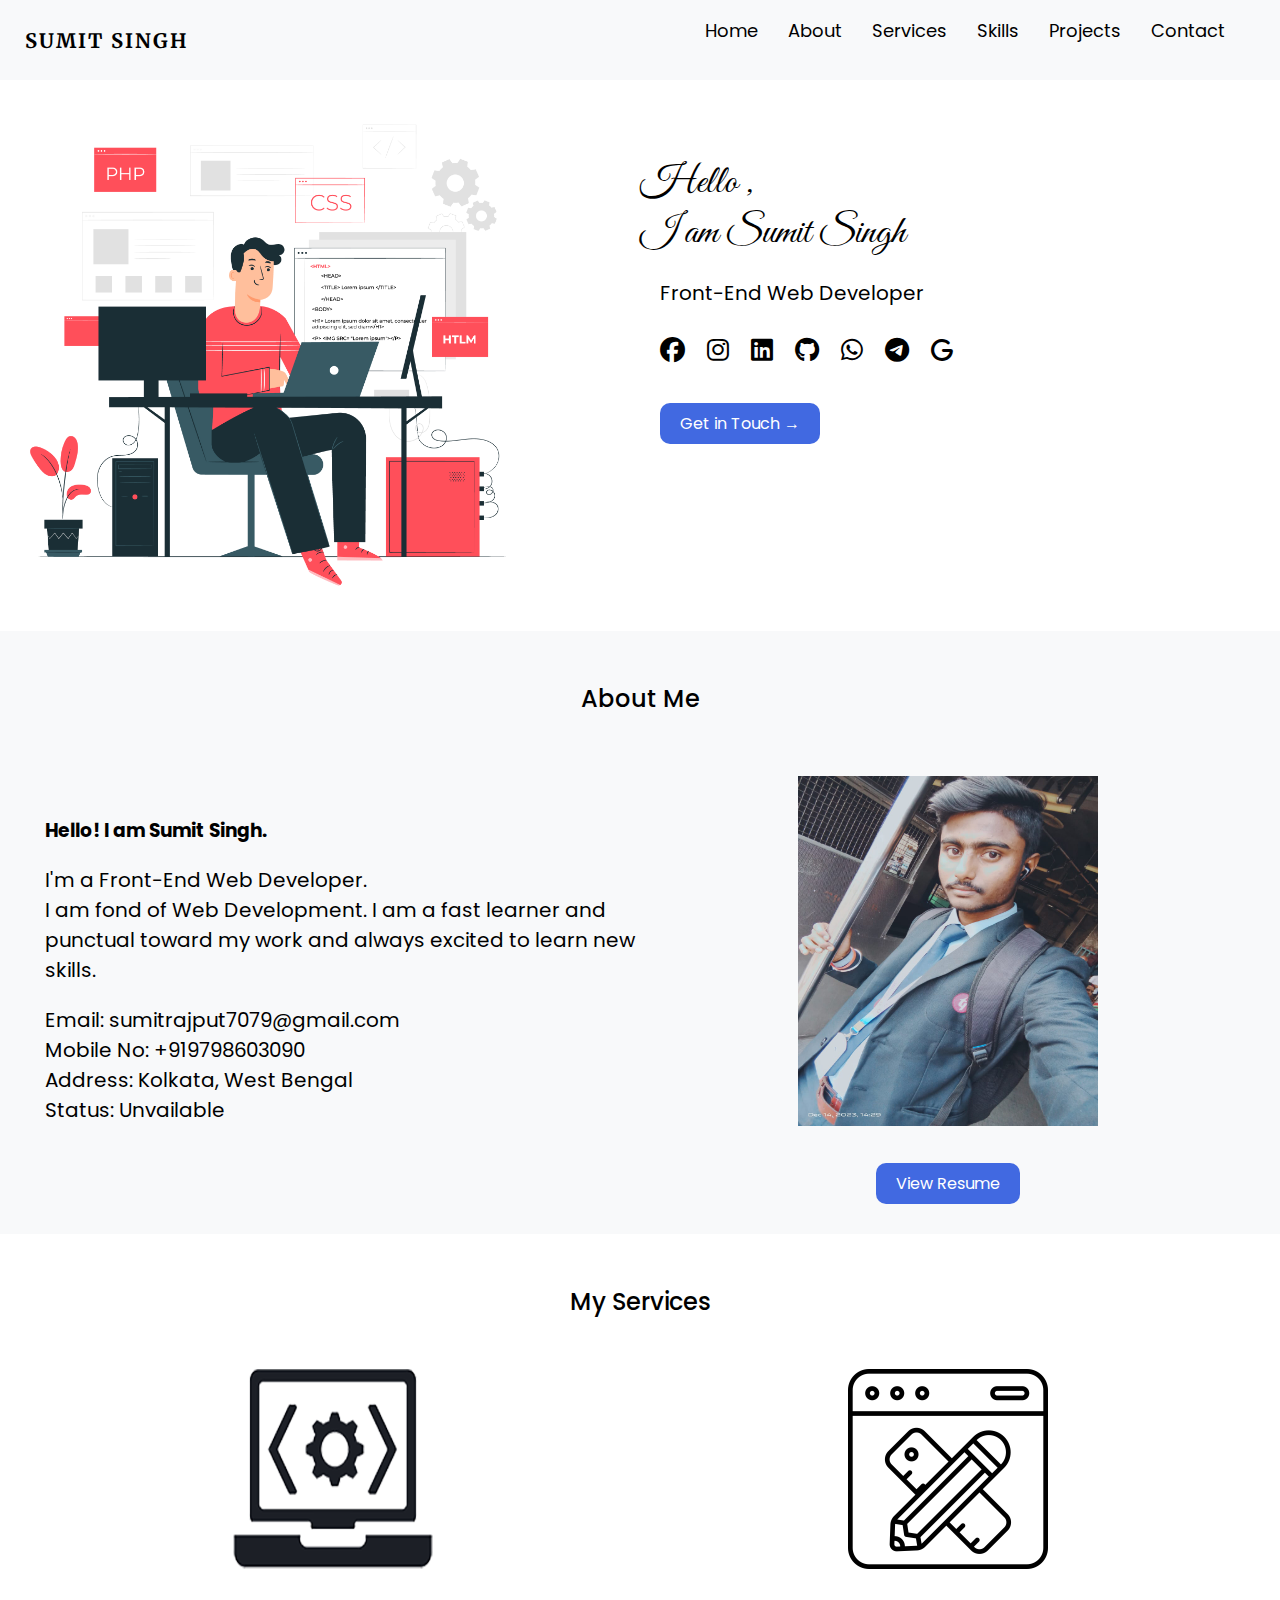
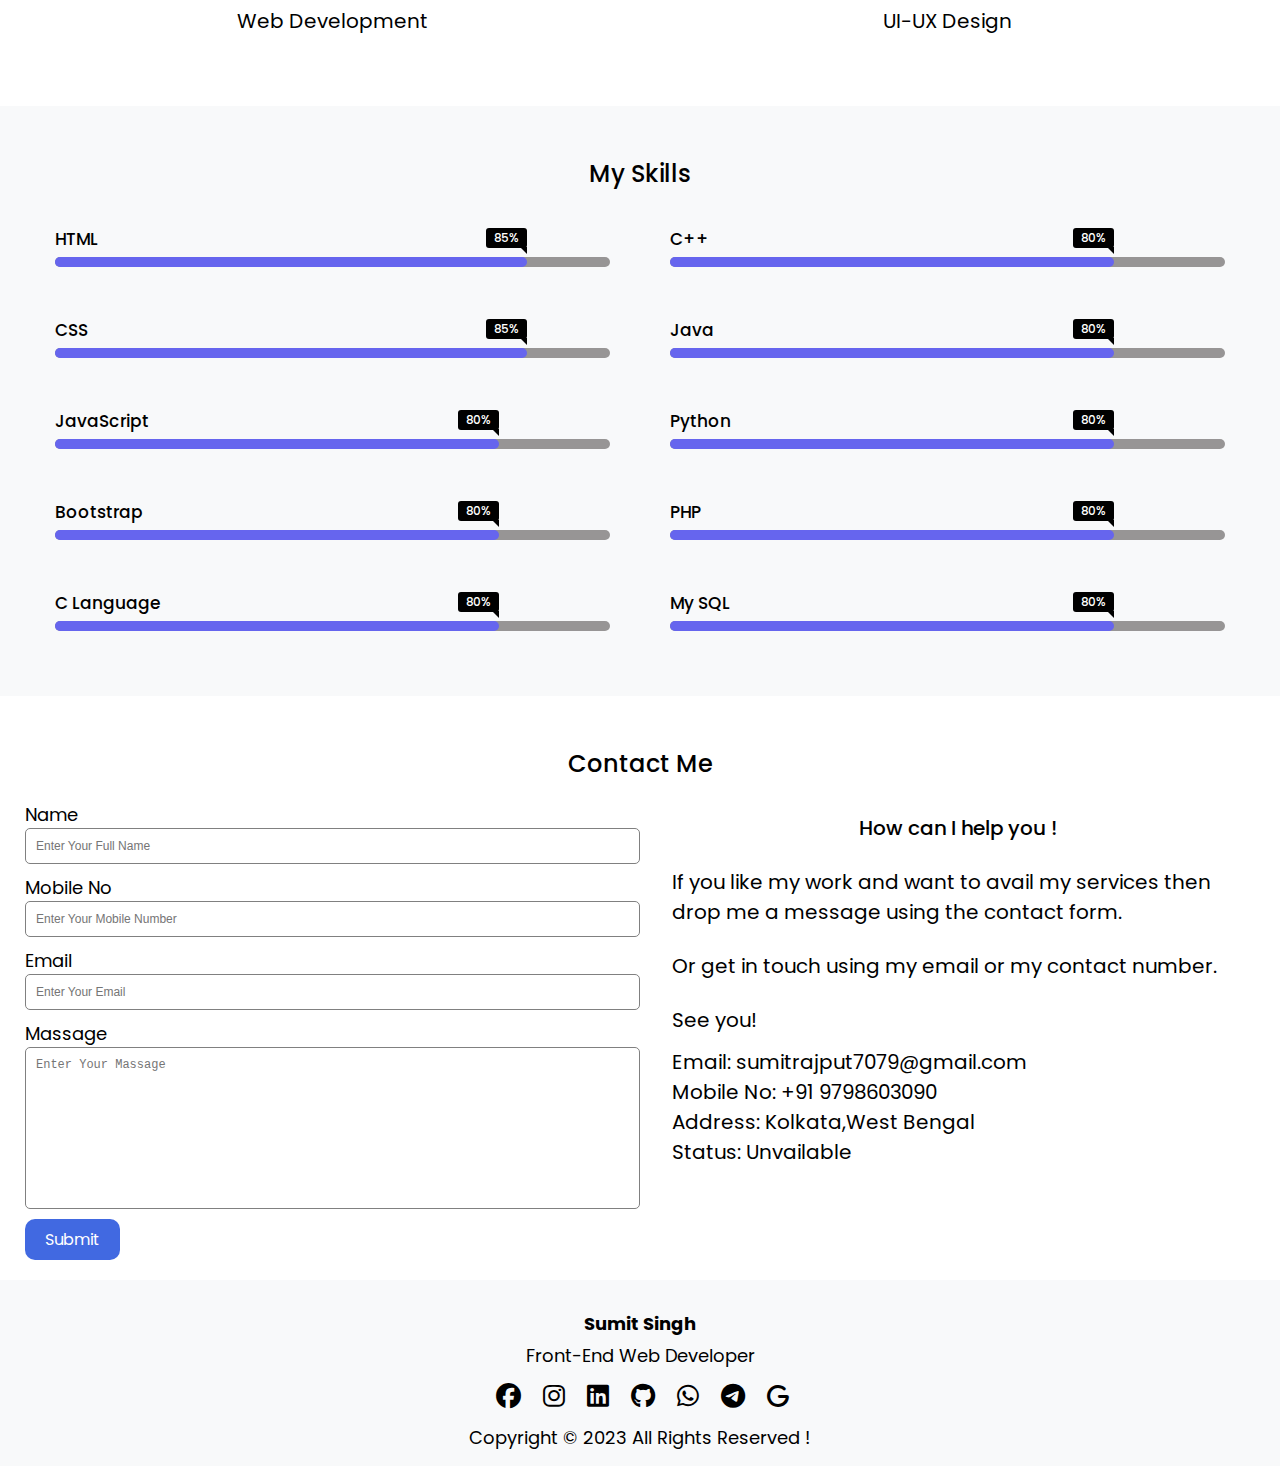
<file: index.html>
<!DOCTYPE html>
<html lang="en">

<head>
    <meta charset="UTF-8">
    <meta http-equiv="X-UA-Compatible" content="IE=edge">
    <meta name="viewport" content="width=device-width, initial-scale=1.0">
    <title>Sumit Singh</title>
    <link rel="website icon" type="jpg" href="image/Sumit.jpeg">
    <link rel="stylesheet" href="https://cdnjs.cloudflare.com/ajax/libs/font-awesome/6.3.0/css/all.min.css">
    <link rel="stylesheet" href="css/style.css">
    <link rel="stylesheet" href="css/responsive.css">
</head>

<body>
    <!-- navigation -->
    <div class="conainer">
        <div class="navbar">
            <div class="logo">
                <h2>SUMIT SINGH</h2>
            </div>
            <nav>
                <ul id="menu">
                    <li><a href="#home">Home</a></li>
                    <li><a href="#about">About</a></li>
                    <li><a href="#services">Services</a></li>
                    <li><a href="#skills">Skills</a></li>
                    <li><a href="#projects">Projects</a></li>
                    <li><a href="#contact">Contact</a></li>
                </ul>
                <div id="burger">
                    <i class="fa-solid fa-bars"></i>
                </div>
            </nav>
        </div>
    </div>
    <!-- header -->
    <div class="row" id="home">
        <div class="col-2">
            <img src="image/poster.jpg">
        </div>
        <div class="col-2">
            <h2>Hello , <br> I am Sumit Singh</h2>
            <p>Front-End Web Developer</p>
            <div class="s-icon">
                <a href="https://www.facebook.com/profile.php?id=100017611545613&mibextid=eHce3h" target="_blank"><i
                        class="fa-brands fa-facebook"></i></a>
                <a href="https://www.instagram.com/sumit_singh_rajput9798?igshid=YTQwZjQ0NmI0OA==" target="_blank"> <i
                        class="fa-brands fa-instagram"></i></a>
                <a href="https://www.linkedin.com/in/sumitsingh9798" target="_blank"><i
                        class="fa-brands fa-linkedin"></i></a>
                <a href="https://github.com/sumitsingh9798" target="_blank"><i class="fa-brands fa-github"></i></a>
                <a href="https://wa.me/9798603090" target="_blank"><i class="fa-brands fa-whatsapp"></i></a>
                <a href="https://telegram.me/smt4h" target="_blank"><i class="fa-brands fa-telegram"></i></a>
                <a href="mailto:sumitrajput7079@gmail.com"><i class="fa-solid fa-g"></i></a>
            </div>
            <div class="btn">
                <a href="#contact">Get in Touch &#8594;</a>
            </div>
        </div>
    </div>
    <!-- about -->

    <div class="about" id="about">
        <h2 class="title">About Me</h2>
        <div class="container">
            <div class="row">
                <div class="col-2">
                    <h3 style="margin-left: 20px;">Hello! I am Sumit Singh.</h3>
                    <p>I'm a Front-End Web Developer. <br> I am fond of Web Development. I am a fast learner
                        and punctual toward my work and always excited to learn new
                        skills.</p>
                    <div class="status">
                        <p>Email: <a href="mailto:sumitrajput7079@gmail.com" class="link">sumitrajput7079@gmail.com</a>
                        </p>
                        <p>Mobile No: <a href="tel:+919798603090" class="link">+919798603090</a></p>
                        <p>Address: Kolkata, West Bengal</p>
                        <p>Status: Unvailable</p>
                    </div>

                </div>
                <div style="text-align: center;" class="col-2">
                    <img src="image/Sumit.jpeg" alt="" width="320px" height="370px"
                        style=" margin: 30px auto 20px auto; ">
                    <p style="margin: 0; padding: 0;"></p>
                    <div class="btn" style="margin: 0;">
                        <a href="image/SUMIT_SINGH.pdf" target="_blank">View Resume</a>
                    </div>
                </div>

            </div>
        </div>
    </div>
    <!-- service -->
    <div class="services" id="services">
        <h2 class="title">My Services</h2>
        <div class="container">
            <div class="row">
                <div class="col-2" style="text-align: center;">
                    <img src="image/web-development.png" style="margin-top: 20px;">
                    <p style="margin-left:0">Web Development</p>
                </div>
                <div class="col-2" style="text-align: center;">
                    <img src="image/ui-ux  design.png" style="margin-top: 20px;">
                    <p style=" margin-left:0">UI-UX Design</p>
                </div>
            </div>
        </div>
    </div>
    <!-- skills -->
    <div class="skills" id="skills">
        <h2 class="title">My Skills</h2>
        <div class="container">
            <div class="row">
                <div class="col-2">
                    <div class="skills-bar">
                        <div class="bar">
                            <div class="info">
                                <span>HTML</span>
                            </div>
                            <div class="progress-line">
                                <span class="html" style="width: 85%;"></span>
                            </div>
                        </div>
                    </div>
                    <div class="skills-bar">
                        <div class="bar">
                            <div class="info">
                                <span>CSS</span>
                            </div>
                            <div class="progress-line">
                                <span class="css" style="width: 85%;"></span>
                            </div>
                        </div>
                    </div>
                    <div class="skills-bar">
                        <div class="bar">
                            <div class="info">
                                <span>JavaScript</span>
                            </div>
                            <div class="progress-line">
                                <span></span>
                            </div>
                        </div>
                    </div>
                    <div class="skills-bar">
                        <div class="bar">
                            <div class="info">
                                <span>Bootstrap</span>
                            </div>
                            <div class="progress-line">
                                <span></span>
                            </div>
                        </div>
                    </div>
                    <div class="skills-bar">
                        <div class="bar">
                            <div class="info">
                                <span>C Language</span>
                            </div>
                            <div class="progress-line">
                                <span style="width: 80%;"></span>
                            </div>
                        </div>
                    </div>
                </div>
                <div class="col-2">
                    <div class="skills-bar">
                        <div class="bar">
                            <div class="info">
                                <span>C++</span>
                            </div>
                            <div class="progress-line">
                                <span style="width: 80%;"></span>
                            </div>
                        </div>
                    </div>
                    <div class="skills-bar">
                        <div class="bar">
                            <div class="info">
                                <span>Java</span>
                            </div>
                            <div class="progress-line">
                                <span style="width: 80%;"></span>
                            </div>
                        </div>
                    </div>
                    <div class="skills-bar">
                        <div class="bar">
                            <div class="info">
                                <span>Python</span>
                            </div>
                            <div class="progress-line">
                                <span style="width: 80%;"></span>
                            </div>
                        </div>
                    </div>
                    <div class="skills-bar">
                        <div class="bar">
                            <div class="info">
                                <span>PHP</span>
                            </div>
                            <div class="progress-line">
                                <span style="width: 80%;"></span>
                            </div>
                        </div>
                    </div>
                    <div class="skills-bar">
                        <div class="bar">
                            <div class="info">
                                <span>My SQL</span>
                            </div>
                            <div class="progress-line">
                                <span style="width: 80%;"></span>
                            </div>
                        </div>
                    </div>
                </div>
            </div>
        </div>
    </div>
    <!-- projects -->
    <!-- <div class="projects" id="projects">
        <h2 class="title">Projects</h2>
        <div class="container">
            <div class="row">
                <a href="https://skycomputereducation.com/homepage/old2/" class="link" target="_blank">
                    <div class="col-3">
                        <h4>Computer Institute</h4>
                        <p>Languages Used - HTML , CSS </p>
                        <p>Description : Frontend Web Page of a <br> Computer Institute</p>
                    </div>
                </a>
                <a href="https://kunalkumar45.github.io/kunalfitness/" class="link" target="_blank">
                    <div class="col-3">
                        <h4>GYM Project</h4>
                        <p>Languages Used - HTML , CSS, JavaScript </p>
                        <p>Description : Frontend Web Page of a <br> GYM</p>
                    </div>
                </a>
                <a href="https://kunalkumar45.github.io/e-shop/" class="link" target="_blank">
                    <div class="col-3">
                        <h4>E-Commerce Website</h4>
                        <p>Languages Used - HTML , CSS, JavaScript</p>
                        <p>Description : Frontend Web Page of an <br> E-Commerce Website</p>
                    </div>
                </a> -->
                <!-- <a href="https://kunalkumar45.github.io/e-shop/" class="link" target="_blank">
                    <div class="col-3">
                        <h4>E-Commerce Website</h4>
                        <p>Languages Used - HTML , CSS </p>
                        <p>Description : Frontend Web Page of an <br> E-Commerce Website</p>
                    </div>
                </a>
                <a href="https://kunalkumar45.github.io/e-shop/" class="link" target="_blank">
                    <div class="col-3">
                        <h4>E-Commerce Website</h4>
                        <p>Languages Used - HTML , CSS, JavaScript, Bootstrap </p>
                        <p>Description : Frontend Web Page of an <br> E-Commerce Website</p>
                    </div>
                </a>
                <a href="https://kunalkumar45.github.io/e-shop/" class="link" target="_blank">
                    <div class="col-3">
                        <h4>E-Commerce Website</h4>
                        <p>Languages Used - HTML , CSS </p>
                        <p>Description : Frontend Web Page of an <br> E-Commerce Website</p>
                    </div>
                </a> -->
            </div>
        </div>
    </div>

    <!-- contanct -->
    <div class="contact" id="contact">
        <h2 class="title">Contact Me</h2>
        <div class="container">
            <div class="row-2">
                <div class="col-2">
                    <form action="">
                        <label for="name">Name</label>
                        <input type="text" name="name" id="name" placeholder="Enter Your Full Name ">
                        <label for="mobile">Mobile No</label>
                        <input type="number" name="mobile" id="mobile" placeholder="Enter Your Mobile Number">
                        <label for="email">Email</label>
                        <input type="email" name="email" id="email" placeholder="Enter Your Email">
                        <label for="">Massage</label>
                        <textarea name="" id="" cols="30" rows="10" placeholder="Enter Your Massage"></textarea>
                        <div class="btn" style="margin: 0;">
                            <a href="">Submit</a>
                    </form>
                </div>

            </div>
            <div class="col-2">
                <p style="font-weight: 500; text-align: center; padding: 12px;">How can I help you !</p>
                <p style="padding: 12px;">If you like my work and want to avail my services then drop me a message using
                    the contact form.</p>
                <p style="padding: 12px;">Or get in touch using my email or my contact number.</p>
                <p style="padding: 12px;">See you!</p>
                <div class="status-2">
                    <p>Email: <a href="mailto:sumitrajput7079@gmail.com" class="link">sumitrajput7079@gmail.com</a></p>
                    <p>Mobile No: <a href="tel:+919798603090" class="link">+91
                        9798603090</a></p>
                    <p>Address: Kolkata,West Bengal</p>
                    <p>Status: Unvailable</p>
                </div>
            </div>
        </div>
    </div>
    <!-------footer------->
    <footer>
        <strong>Sumit Singh</strong>
        <p>Front-End Web Developer</p>
        <div class="s-icon">
            <a href="https://www.facebook.com/profile.php?id=100017611545613&mibextid=eHce3h" target="_blank"><i
                    class="fa-brands fa-facebook"></i></a>
            <a href="https://www.instagram.com/sumit_singh_rajput9798?igshid=YTQwZjQ0NmI0OA==" target="_blank"> <i
                    class="fa-brands fa-instagram"></i></a>
            <a href="https://www.linkedin.com/in/sumitsingh9798" target="_blank"><i
                    class="fa-brands fa-linkedin"></i></a>
            <a href="https://github.com/sumitsingh9798" target="_blank"><i class="fa-brands fa-github"></i></a>
            <a href="https://wa.me/9798603090" target="_blank"><i class="fa-brands fa-whatsapp"></i></a>
            <a href="https://telegram.me/smt4h" target="_blank"><i class="fa-brands fa-telegram"></i></a>
            <a href="mailto:sumitrajput7079@gmail.com"><i class="fa-solid fa-g"></i></a>
        </div>
        <p>Copyright &copy; 2023 All Rights Reserved !</p>
    </footer>




    <script src="js/myscript.js"></script>
</body>

</html>
</file>
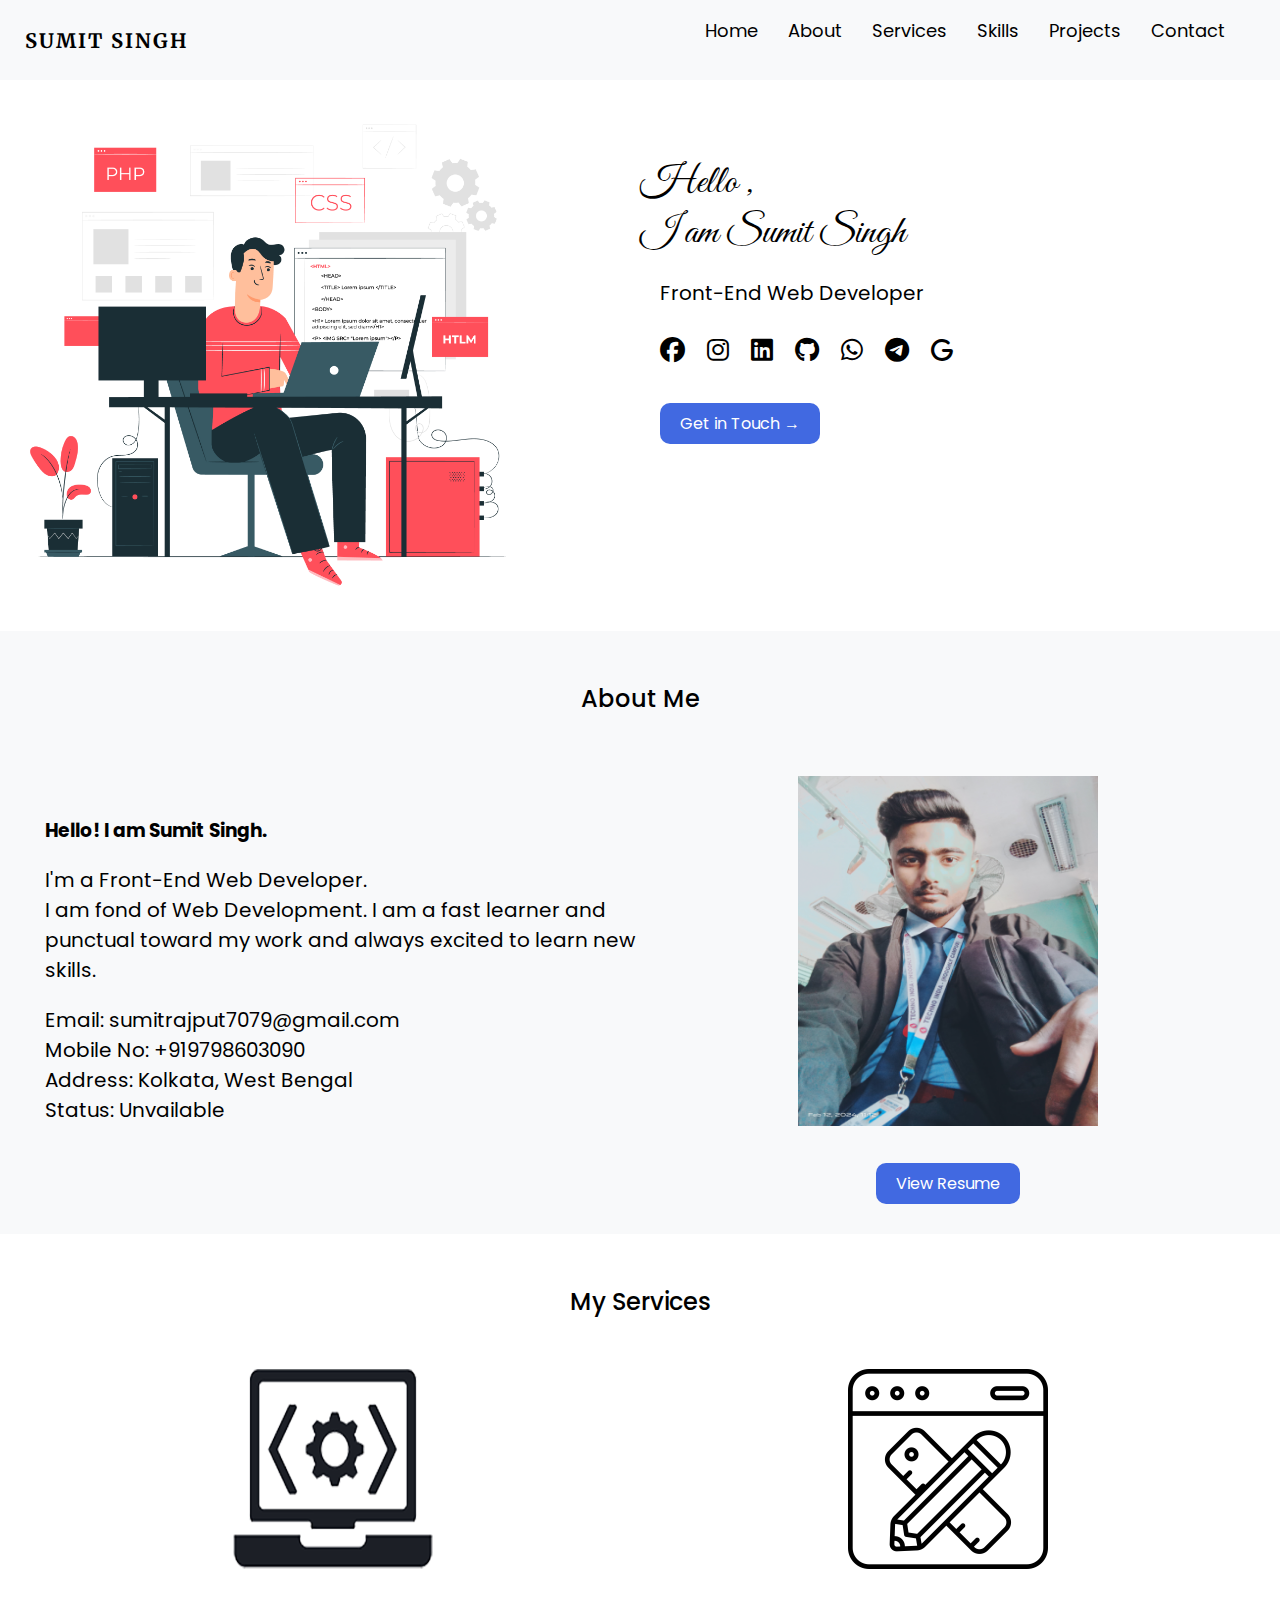
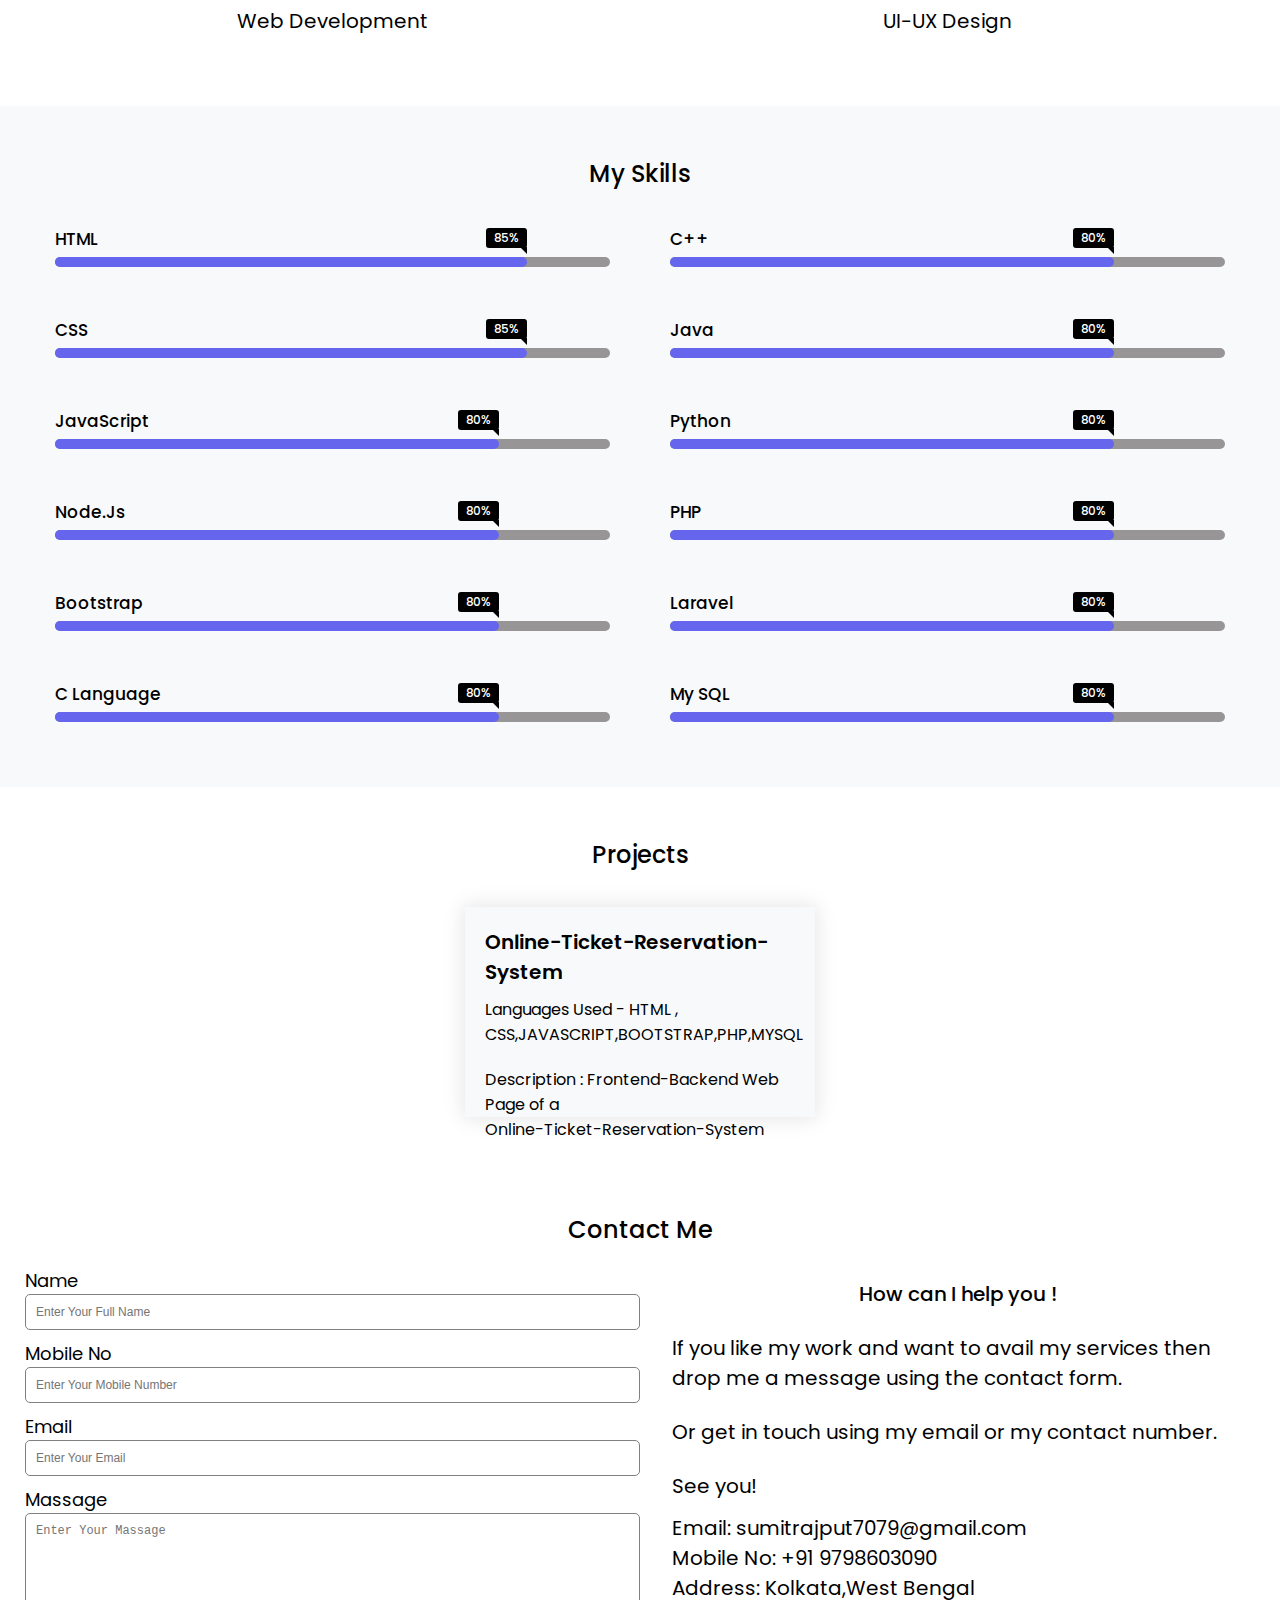
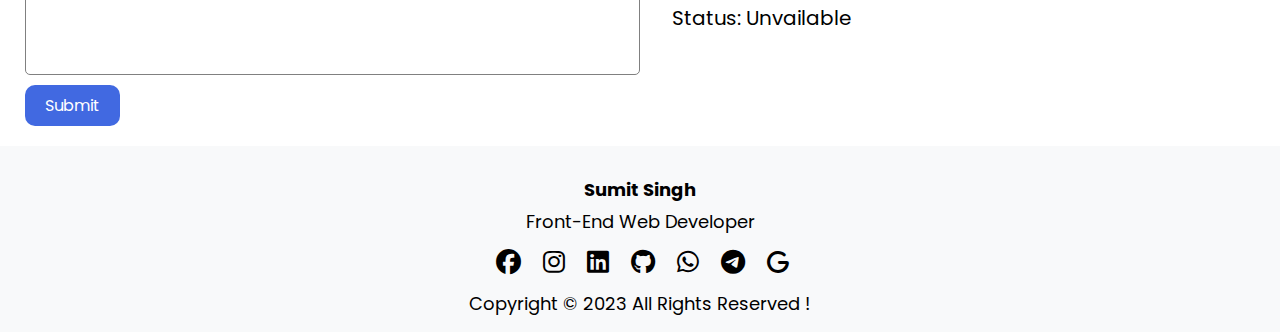
<file: Sumit Portfolio/index.html>
<!DOCTYPE html>
<html lang="en">

<head>
    <meta charset="UTF-8">
    <meta http-equiv="X-UA-Compatible" content="IE=edge">
    <meta name="viewport" content="width=device-width, initial-scale=1.0">
    <title>Sumit Singh</title>
    <link rel="website icon" type="jpg" href="image/Sumit.jpeg">
    <link rel="stylesheet" href="https://cdnjs.cloudflare.com/ajax/libs/font-awesome/6.3.0/css/all.min.css">
    <link rel="stylesheet" href="css/style.css">
    <link rel="stylesheet" href="css/responsive.css">
</head>

<body>
    <!-- navigation -->
    <div class="conainer">
        <div class="navbar">
            <div class="logo">
                <h2>SUMIT SINGH</h2>
            </div>
            <nav>
                <ul id="menu">
                    <li><a href="#home">Home</a></li>
                    <li><a href="#about">About</a></li>
                    <li><a href="#services">Services</a></li>
                    <li><a href="#skills">Skills</a></li>
                    <li><a href="#projects">Projects</a></li>
                    <li><a href="#contact">Contact</a></li>
                </ul>
                <div id="burger">
                    <i class="fa-solid fa-bars"></i>
                </div>
            </nav>
        </div>
    </div>
    <!-- header -->
    <div class="row" id="home">
        <div class="col-2">
            <img src="image/poster.jpg">
        </div>
        <div class="col-2">
            <h2>Hello , <br> I am Sumit Singh</h2>
            <p>Front-End Web Developer</p>
            <div class="s-icon">
                <a href="https://www.facebook.com/profile.php?id=100017611545613&mibextid=eHce3h" target="_blank"><i class="fa-brands fa-facebook"></i></a>
                <a href="https://www.instagram.com/sumit_singh_rajput9798?igshid=YTQwZjQ0NmI0OA==" target="_blank"> <i class="fa-brands fa-instagram"></i></a>
                <a href="https://www.linkedin.com/in/sumitsingh9798" target="_blank"><i class="fa-brands fa-linkedin"></i></a>
                <a href="https://github.com/sumitsingh9798" target="_blank"><i class="fa-brands fa-github"></i></a>
                <a href="https://wa.me/9798603090" target="_blank"><i class="fa-brands fa-whatsapp"></i></a>
                <a href="https://telegram.me/smt4h" target="_blank"><i class="fa-brands fa-telegram"></i></a>
                <a href="mailto:sumitrajput7079@gmail.com"><i class="fa-solid fa-g"></i></a>
            </div>
            <div class="btn">
                <a href="#contact">Get in Touch &#8594;</a>
            </div>
        </div>
    </div>
    <!-- about -->

    <div class="about" id="about">
        <h2 class="title">About Me</h2>
        <div class="container">
            <div class="row">
                <div class="col-2">
                    <h3 style="margin-left: 20px;">Hello! I am Sumit Singh.</h3>
                    <p>I'm a Front-End Web Developer. <br> I am fond of Web Development. I am a fast learner
                        and punctual toward my work and always excited to learn new
                        skills.</p>
                    <div class="status">
                        <p>Email: <a href="mailto:sumitrajput7079@gmail.com" class="link">sumitrajput7079@gmail.com</a>
                        </p>
                        <p>Mobile No: <a href="tel:+919798603090" class="link">+919798603090</a></p>
                        <p>Address: Kolkata, West Bengal</p>
                        <p>Status: Unvailable</p>
                    </div>

                </div>
                <div style="text-align: center;" class="col-2">
                    <img src="image/Sumit pr.jpg" alt="" width="320px" height="370px" style=" margin: 30px auto 20px auto; ">
                    <p style="margin: 0; padding: 0;"></p>
                    <div class="btn" style="margin: 0;">
                        <a href="image/Sumit Singh CV (4) (1).pdf" target="_blank">View Resume</a>
                    </div>
                </div>

            </div>
        </div>
    </div>
    <!-- service -->
    <div class="services" id="services">
        <h2 class="title">My Services</h2>
        <div class="container">
            <div class="row">
                <div class="col-2" style="text-align: center;">
                    <img src="image/web-development.png" style="margin-top: 20px;">
                    <p style="margin-left:0">Web Development</p>
                </div>
                <div class="col-2" style="text-align: center;">
                    <img src="image/ui-ux  design.png" style="margin-top: 20px;">
                    <p style=" margin-left:0">UI-UX Design</p>
                </div>
            </div>
        </div>
    </div>
    <!-- skills -->
    <div class="skills" id="skills">
        <h2 class="title">My Skills</h2>
        <div class="container">
            <div class="row">
                <div class="col-2">
                    <div class="skills-bar">
                        <div class="bar">
                            <div class="info">
                                <span>HTML</span>
                            </div>
                            <div class="progress-line">
                                <span class="html" style="width: 85%;"></span>
                            </div>
                        </div>
                    </div>
                    <div class="skills-bar">
                        <div class="bar">
                            <div class="info">
                                <span>CSS</span>
                            </div>
                            <div class="progress-line">
                                <span class="css" style="width: 85%;"></span>
                            </div>
                        </div>
                    </div>
                    <div class="skills-bar">
                        <div class="bar">
                            <div class="info">
                                <span>JavaScript</span>
                            </div>
                            <div class="progress-line">
                                <span></span>
                            </div>
                        </div>
                    </div>
                    <div class="skills-bar">
                        <div class="bar">
                            <div class="info">
                                <span>Node.Js</span>
                            </div>
                            <div class="progress-line">
                                <span style="width: 80%;"></span>
                            </div>
                        </div>
                    </div>
                    <div class="skills-bar">
                        <div class="bar">
                            <div class="info">
                                <span>Bootstrap</span>
                            </div>
                            <div class="progress-line">
                                <span></span>
                            </div>
                        </div>
                    </div>
                    <div class="skills-bar">
                        <div class="bar">
                            <div class="info">
                                <span>C Language</span>
                            </div>
                            <div class="progress-line">
                                <span style="width: 80%;"></span>
                            </div>
                        </div>
                    </div>
                </div>
                <div class="col-2">
                    <div class="skills-bar">
                        <div class="bar">
                            <div class="info">
                                <span>C++</span>
                            </div>
                            <div class="progress-line">
                                <span style="width: 80%;"></span>
                            </div>
                        </div>
                    </div>
                    <div class="skills-bar">
                        <div class="bar">
                            <div class="info">
                                <span>Java</span>
                            </div>
                            <div class="progress-line">
                                <span style="width: 80%;"></span>
                            </div>
                        </div>
                    </div>
                    <div class="skills-bar">
                        <div class="bar">
                            <div class="info">
                                <span>Python</span>
                            </div>
                            <div class="progress-line">
                                <span style="width: 80%;"></span>
                            </div>
                        </div>
                    </div>

                    <div class="skills-bar">
                        <div class="bar">
                            <div class="info">
                                <span>PHP</span>
                            </div>
                            <div class="progress-line">
                                <span style="width: 80%;"></span>
                            </div>
                        </div>
                    </div>
                    <div class="skills-bar">
                        <div class="bar">
                            <div class="info">
                                <span>Laravel</span>
                            </div>
                            <div class="progress-line">
                                <span style="width: 80%;"></span>
                            </div>
                        </div>
                    </div>
                    <div class="skills-bar">
                        <div class="bar">
                            <div class="info">
                                <span>My SQL</span>
                            </div>
                            <div class="progress-line">
                                <span style="width: 80%;"></span>
                            </div>
                        </div>
                    </div>
                </div>
            </div>
        </div>
    </div>
    <!-- projects -->
    <div class="projects" id="projects">
        <h2 class="title">Projects</h2>
        <div class="container">
            <div class="row">
                <a href="https://github.com/sumitsingh9798/Online-Ticket-Reservation-System" class="link" target="_blank">
                    <div class="col-3">
                        <h4>Online-Ticket-Reservation-System</h4>
                        <p>Languages Used - HTML , CSS,JAVASCRIPT,BOOTSTRAP,PHP,MYSQL </p>
                        <p>Description : Frontend-Backend Web Page of a <br> Online-Ticket-Reservation-System</p>
                    </div>
                </a>

            </div>
        </div>
    </div>

    <!-- contanct -->
    <div class="contact" id="contact">
        <h2 class="title">Contact Me</h2>
        <div class="container">
            <div class="row-2">
                <div class="col-2">
                    <form action="">
                        <label for="name">Name</label>
                        <input type="text" name="name" id="name" placeholder="Enter Your Full Name ">
                        <label for="mobile">Mobile No</label>
                        <input type="number" name="mobile" id="mobile" placeholder="Enter Your Mobile Number">
                        <label for="email">Email</label>
                        <input type="email" name="email" id="email" placeholder="Enter Your Email">
                        <label for="">Massage</label>
                        <textarea name="" id="" cols="30" rows="10" placeholder="Enter Your Massage"></textarea>
                        <div class="btn" style="margin: 0;">
                            <a href="">Submit</a>
                    </form>
                </div>

            </div>
            <div class="col-2">
                <p style="font-weight: 500; text-align: center; padding: 12px;">How can I help you !</p>
                <p style="padding: 12px;">If you like my work and want to avail my services then drop me a message using
                    the contact form.</p>
                <p style="padding: 12px;">Or get in touch using my email or my contact number.</p>
                <p style="padding: 12px;">See you!</p>
                <div class="status-2">
                    <p>Email: <a href="mailto:sumitrajput7079@gmail.com" class="link">sumitrajput7079@gmail.com</a></p>
                    <p>Mobile No: <a href="tel:+919798603090" class="link">+91
                            9798603090</a></p>
                    <p>Address: Kolkata,West Bengal</p>
                    <p>Status: Unvailable</p>
                </div>
            </div>
        </div>
    </div>
    <!-------footer------->
    <footer>
        <strong>Sumit Singh</strong>
        <p>Front-End Web Developer</p>
        <div class="s-icon">
            <a href="https://www.facebook.com/profile.php?id=100017611545613&mibextid=eHce3h" target="_blank"><i class="fa-brands fa-facebook"></i></a>
            <a href="https://www.instagram.com/sumit_singh_rajput9798?igshid=YTQwZjQ0NmI0OA==" target="_blank"> <i class="fa-brands fa-instagram"></i></a>
            <a href="https://www.linkedin.com/in/sumitsingh9798" target="_blank"><i class="fa-brands fa-linkedin"></i></a>
            <a href="https://github.com/sumitsingh9798" target="_blank"><i class="fa-brands fa-github"></i></a>
            <a href="https://wa.me/9798603090" target="_blank"><i class="fa-brands fa-whatsapp"></i></a>
            <a href="https://telegram.me/smt4h" target="_blank"><i class="fa-brands fa-telegram"></i></a>
            <a href="mailto:sumitrajput7079@gmail.com"><i class="fa-solid fa-g"></i></a>
        </div>
        <p>Copyright &copy; 2023 All Rights Reserved !</p>
    </footer>




    <script src="js/myscript.js"></script>
</body>

</html>
</file>
<file: css/style.css>
@import url('https://fonts.googleapis.com/css2?family=Great+Vibes&family=Merriweather:wght@900&family=Poppins&display=swap');

body {
    font-family: 'Poppins', sans-serif;
}

* {
    margin: 0;
    padding: 0;
    box-sizing: border-box;
}

.container {
    max-width: 1300px;
    margin: auto;
    padding: 0px 25px;
}

/* -------navigation-------- */
.navbar {
    width: 100%;
    height: 80px;
    display: flex;
    align-items: center;
    justify-content: space-between;
    flex-wrap: wrap;
    position: fixed;
    top: 0;
    padding: 0 25px;
    background: #f8f9fa;
    z-index: 1;
}

.navbar .logo h2 {
    font-size: 20px;
    letter-spacing: 2px;

    font-family: 'Merriweather', serif;
}

nav {
    flex: 1;
}

nav ul {
    display: flex;
    justify-content: right;
    list-style: none;
    margin-top: -20px;
}

nav ul li {
    margin-right: 30px;

}

nav ul li a {
    color: #000;
    font-size: 18px;
    text-decoration: none;
}

nav ul li a:hover {
    text-decoration: underline;
}

/* -------navigation burger------ */
#burger {
    position: absolute;
    top: 0;
    right: 15px;
}

#burger i {
    display: none;
    margin-right: 20px;
    font-size: 30px;
    cursor: pointer;
}

#burger i:hover {
    color: black;
}

/* ------header--------  */
.row {
    display: flex;
    justify-content: center;
    align-items: center;
    flex-wrap: wrap;
}

.col-2 {
    flex-basis: 50%;
    align-items: center;
    min-width: 250px;
}

.col-2 img {
    max-width: 85%;
    padding: 10px;
    margin: 80px auto 0 auto;

}

.col-2 h2 {
    font-size: 40px;
    font-family: 'Great Vibes', cursive;
    font-weight: 100;
}

.col-2 p {
    font-size: 20px;
    padding: 20px 0;
    margin-left: 20px;
}

.s-icon {
    font-size: 25px;
    margin-left: 20px;
}

.s-icon a {
    color: #000;
    text-decoration: none;
}

.s-icon .fa-brands,
.fa-solid {
    padding: 10px 0;
    margin-right: 15px;
    cursor: pointer;
    transition: transform 0.2s;

}

.s-icon .fa-brands:hover,
.s-icon .fa-solid:hover {
    transform: scale(1.5);
}

.col-2 .btn {
    display: inline-block;
    background: royalblue;
    margin: 30px 0;
    margin-left: 20px;
    padding: 8px 20px;
    border-radius: 10px;
}

.col-2 .btn a {
    color: #fff;
    text-decoration: none;
}

.col-2 .btn:hover {
    background: rgb(56, 80, 153);
}

/*-----about me ------  */
.about {
    background: #f8f9fa;
    padding: 30px 0;
}

.title {
    font-weight: 500;
    text-align: center;
    margin: 20px 0;
}

.status p {
    font-size: 20px;
    padding: 0;
}

/* ------services------ */
.services {
    padding: 30px 0;
    margin-bottom: 20px;
}

/* -----skills------- */
.skills {
    background: #f8f9fa;
    padding: 30px 0;
}

.skills-bar {
    width: 100%;
    padding: 15px 30px;
}

.skills-bar .bar {
    margin: 20px 0;
}

.skills-bar .bar:first-child {
    margin-top: 0;
}

.skills-bar .bar .info {
    margin-bottom: 5px;
}

.skills-bar .bar .info span {
    font-size: 17px;
    font-weight: 500;
}

.skills-bar .bar .progress-line {
    position: relative;
    height: 10px;
    width: 100%;
    background: #979595;
    border-radius: 10px;
}

.bar .progress-line span {
    height: 100%;
    width: 80%;
    background: #6665ee;
    position: absolute;
    border-radius: 10px;
}

.bar .progress-line span::before {
    content: "";
    position: absolute;
    height: 0;
    width: 0;
    right: 0;
    top: -10px;
    border: 7px solid transparent;
    border-bottom-width: 0px;
    border-right-width: 0px;
    border-top-color: #000;
}

.bar .progress-line span::after {
    content: "80%";
    position: absolute;
    right: 0;
    top: -29px;
    color: #fff;
    background: #000;
    font-size: 12px;
    font-weight: 500;
    padding: 1px 8px;
    border-radius: 3px;
}

.bar .progress-line .html::after {
    content: "85%";
    position: absolute;
    right: 0;
    top: -29px;
    color: #fff;
    background: #000;
    font-size: 12px;
    font-weight: 500;
    padding: 1px 8px;
    border-radius: 3px;
}

.bar .progress-line .css::after {
    content: "85%";
    position: absolute;
    right: 0;
    top: -29px;
    color: #fff;
    background: #000;
    font-size: 12px;
    font-weight: 500;
    padding: 1px 8px;
    border-radius: 3px;
}

.bar .progress-line .backend::after {
    content: "50%";
    position: absolute;
    right: 0;
    top: -29px;
    color: #fff;
    background: #000;
    font-size: 12px;
    font-weight: 500;
    padding: 1px 8px;
    border-radius: 3px;
}

/*-------- projects -----------*/
.projects {
    padding: 30px 0;
}

.col-3 {
    max-width: 350px;
    height: 210px;
    align-items: center;
    min-width: 270px;
    background: #f8f9fa;
    box-shadow: 0px 0px 20px 2px rgba(0, 0, 0, 0.1);
    padding: 20px;
    margin: 15px;
    cursor: pointer;
    transition: all 0.5s;
}
.link{
    text-decoration: none;
    color: #000;
}

.col-3 h4 {
    font-size: 20px;
    font-weight: 600;
}

.col-3 p {
    padding: 10px 0;
}

.col-3:hover {
    transform: translateY(-8px);
}

/*--------contact me---------*/
.contact {
    padding-top: 30px;
}

.row-2 {
    display: flex;
    justify-content: center;
    flex-wrap: wrap;
}

.col-2 form {
    width: 100%;
}

.col-2 input,
textarea {
    display: block;
    width: 100%;
    padding: 10px;
    border-radius: 5px;
    font-size: 12px;
    border: 1px solid gray;
    resize: none;
    margin-bottom: 10px;
}

.col-2 label {
    font-size: 18px;
}

.status-2 p {
    font-size: 20px;
    padding: 0 0 0 12px;
}

/*------footer------*/
footer {
    background: #f8f9fa;
    padding: 30px 0 10px 0;
    margin-top: 20px;
    text-align: center;
    font-size: 18px;
}

footer p,
strong {
    padding: 5px;
}
</file>
<file: css/responsive.css>
@media screen and (max-width:1200px) {
    .col-2 h2 {
        margin-top: 150px;
    }
}

@media screen and (max-width:770px) {
    * {
        cursor: default;
    }

    p br {
        display: none;
    }


    .navbar ul {
        position: fixed;
        left: -100%;
        justify-content: center;
        margin-top: 28px;
        width: 100%;
        background: #f8f9fa;
        flex-direction: column;
        text-align: center;
        opacity: 1;
        margin-left: 0;
        transition: all 0.5s ease-in-out;
    }

    .navbar ul.active {
        position: fixed;
        left: 0;
    }

    .col-2 h2 {
        margin-top: 100px;
        margin-left: 20px;
    }

    .navbar ul li {
        padding: 10px 0;
    }

    #burger i {
        line-height: 60px;
        display: block;
        cursor: default;
    }

    .col-2,
    .col-3 {
        flex-basis: 100%;
    }

    .col-2 h2 {
        margin-top: 0px;
    }

    .col-2 img {
        max-width: 100%;
        padding: 0;

    }

    .s-icon .fa-brands,
    .fa-solid {
        cursor: default;

    }
}

@media screen and (max-width:576px) {
    .col-2 h2 {
        font-size: 30px;
        margin-top: 0px;
    }

    .s-icon {
        font-size: 18px;
    }

    .about {
        padding: 30px 0;
    }

    .status p,
    .status-2 p {
        font-size: 15px;
    }
}
</file>
<file: Sumit Portfolio/css/style.css>
@import url('https://fonts.googleapis.com/css2?family=Great+Vibes&family=Merriweather:wght@900&family=Poppins&display=swap');

body {
    font-family: 'Poppins', sans-serif;
}

* {
    margin: 0;
    padding: 0;
    box-sizing: border-box;
}

.container {
    max-width: 1300px;
    margin: auto;
    padding: 0px 25px;
}

/* -------navigation-------- */
.navbar {
    width: 100%;
    height: 80px;
    display: flex;
    align-items: center;
    justify-content: space-between;
    flex-wrap: wrap;
    position: fixed;
    top: 0;
    padding: 0 25px;
    background: #f8f9fa;
    z-index: 1;
}

.navbar .logo h2 {
    font-size: 20px;
    letter-spacing: 2px;

    font-family: 'Merriweather', serif;
}

nav {
    flex: 1;
}

nav ul {
    display: flex;
    justify-content: right;
    list-style: none;
    margin-top: -20px;
}

nav ul li {
    margin-right: 30px;

}

nav ul li a {
    color: #000;
    font-size: 18px;
    text-decoration: none;
}

nav ul li a:hover {
    text-decoration: underline;
}

/* -------navigation burger------ */
#burger {
    position: absolute;
    top: 0;
    right: 15px;
}

#burger i {
    display: none;
    margin-right: 20px;
    font-size: 30px;
    cursor: pointer;
}

#burger i:hover {
    color: black;
}

/* ------header--------  */
.row {
    display: flex;
    justify-content: center;
    align-items: center;
    flex-wrap: wrap;
}

.col-2 {
    flex-basis: 50%;
    align-items: center;
    min-width: 250px;
}

.col-2 img {
    max-width: 85%;
    padding: 10px;
    margin: 80px auto 0 auto;

}

.col-2 h2 {
    font-size: 40px;
    font-family: 'Great Vibes', cursive;
    font-weight: 100;
}

.col-2 p {
    font-size: 20px;
    padding: 20px 0;
    margin-left: 20px;
}

.s-icon {
    font-size: 25px;
    margin-left: 20px;
}

.s-icon a {
    color: #000;
    text-decoration: none;
}

.s-icon .fa-brands,
.fa-solid {
    padding: 10px 0;
    margin-right: 15px;
    cursor: pointer;
    transition: transform 0.2s;

}

.s-icon .fa-brands:hover,
.s-icon .fa-solid:hover {
    transform: scale(1.5);
}

.col-2 .btn {
    display: inline-block;
    background: royalblue;
    margin: 30px 0;
    margin-left: 20px;
    padding: 8px 20px;
    border-radius: 10px;
}

.col-2 .btn a {
    color: #fff;
    text-decoration: none;
}

.col-2 .btn:hover {
    background: rgb(56, 80, 153);
}

/*-----about me ------  */
.about {
    background: #f8f9fa;
    padding: 30px 0;
}

.title {
    font-weight: 500;
    text-align: center;
    margin: 20px 0;
}

.status p {
    font-size: 20px;
    padding: 0;
}

/* ------services------ */
.services {
    padding: 30px 0;
    margin-bottom: 20px;
}

/* -----skills------- */
.skills {
    background: #f8f9fa;
    padding: 30px 0;
}

.skills-bar {
    width: 100%;
    padding: 15px 30px;
}

.skills-bar .bar {
    margin: 20px 0;
}

.skills-bar .bar:first-child {
    margin-top: 0;
}

.skills-bar .bar .info {
    margin-bottom: 5px;
}

.skills-bar .bar .info span {
    font-size: 17px;
    font-weight: 500;
}

.skills-bar .bar .progress-line {
    position: relative;
    height: 10px;
    width: 100%;
    background: #979595;
    border-radius: 10px;
}

.bar .progress-line span {
    height: 100%;
    width: 80%;
    background: #6665ee;
    position: absolute;
    border-radius: 10px;
}

.bar .progress-line span::before {
    content: "";
    position: absolute;
    height: 0;
    width: 0;
    right: 0;
    top: -10px;
    border: 7px solid transparent;
    border-bottom-width: 0px;
    border-right-width: 0px;
    border-top-color: #000;
}

.bar .progress-line span::after {
    content: "80%";
    position: absolute;
    right: 0;
    top: -29px;
    color: #fff;
    background: #000;
    font-size: 12px;
    font-weight: 500;
    padding: 1px 8px;
    border-radius: 3px;
}

.bar .progress-line .html::after {
    content: "85%";
    position: absolute;
    right: 0;
    top: -29px;
    color: #fff;
    background: #000;
    font-size: 12px;
    font-weight: 500;
    padding: 1px 8px;
    border-radius: 3px;
}

.bar .progress-line .css::after {
    content: "85%";
    position: absolute;
    right: 0;
    top: -29px;
    color: #fff;
    background: #000;
    font-size: 12px;
    font-weight: 500;
    padding: 1px 8px;
    border-radius: 3px;
}

.bar .progress-line .backend::after {
    content: "50%";
    position: absolute;
    right: 0;
    top: -29px;
    color: #fff;
    background: #000;
    font-size: 12px;
    font-weight: 500;
    padding: 1px 8px;
    border-radius: 3px;
}

/*-------- projects -----------*/
.projects {
    padding: 30px 0;
}

.col-3 {
    max-width: 350px;
    height: 210px;
    align-items: center;
    min-width: 270px;
    background: #f8f9fa;
    box-shadow: 0px 0px 20px 2px rgba(0, 0, 0, 0.1);
    padding: 20px;
    margin: 15px;
    cursor: pointer;
    transition: all 0.5s;
}
.link{
    text-decoration: none;
    color: #000;
}

.col-3 h4 {
    font-size: 20px;
    font-weight: 600;
}

.col-3 p {
    padding: 10px 0;
}

.col-3:hover {
    transform: translateY(-8px);
}

/*--------contact me---------*/
.contact {
    padding-top: 30px;
}

.row-2 {
    display: flex;
    justify-content: center;
    flex-wrap: wrap;
}

.col-2 form {
    width: 100%;
}

.col-2 input,
textarea {
    display: block;
    width: 100%;
    padding: 10px;
    border-radius: 5px;
    font-size: 12px;
    border: 1px solid gray;
    resize: none;
    margin-bottom: 10px;
}

.col-2 label {
    font-size: 18px;
}

.status-2 p {
    font-size: 20px;
    padding: 0 0 0 12px;
}

/*------footer------*/
footer {
    background: #f8f9fa;
    padding: 30px 0 10px 0;
    margin-top: 20px;
    text-align: center;
    font-size: 18px;
}

footer p,
strong {
    padding: 5px;
}
</file>
<file: Sumit Portfolio/css/responsive.css>
@media screen and (max-width:1200px) {
    .col-2 h2 {
        margin-top: 150px;
    }
}

@media screen and (max-width:770px) {
    * {
        cursor: default;
    }

    p br {
        display: none;
    }


    .navbar ul {
        position: fixed;
        left: -100%;
        justify-content: center;
        margin-top: 28px;
        width: 100%;
        background: #f8f9fa;
        flex-direction: column;
        text-align: center;
        opacity: 1;
        margin-left: 0;
        transition: all 0.5s ease-in-out;
    }

    .navbar ul.active {
        position: fixed;
        left: 0;
    }

    .col-2 h2 {
        margin-top: 100px;
        margin-left: 20px;
    }

    .navbar ul li {
        padding: 10px 0;
    }

    #burger i {
        line-height: 60px;
        display: block;
        cursor: default;
    }

    .col-2,
    .col-3 {
        flex-basis: 100%;
    }

    .col-2 h2 {
        margin-top: 0px;
    }

    .col-2 img {
        max-width: 100%;
        padding: 0;

    }

    .s-icon .fa-brands,
    .fa-solid {
        cursor: default;

    }
}

@media screen and (max-width:576px) {
    .col-2 h2 {
        font-size: 30px;
        margin-top: 0px;
    }

    .s-icon {
        font-size: 18px;
    }

    .about {
        padding: 30px 0;
    }

    .status p,
    .status-2 p {
        font-size: 15px;
    }
}
</file>
